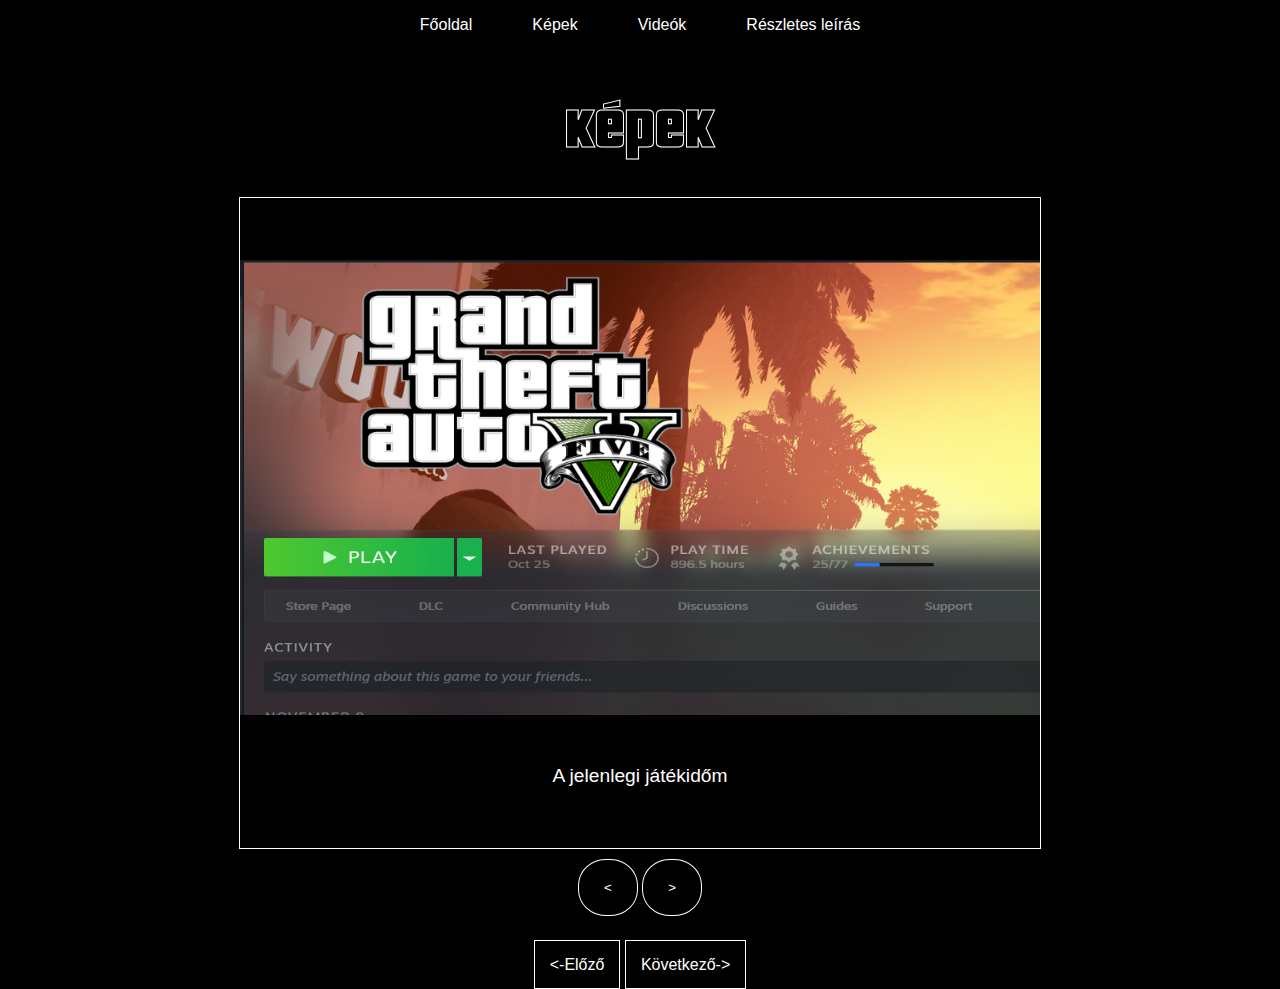
<file: kepek.html>
<!DOCTYPE html>
<html lang="en">
  <head>
    <meta charset="UTF-8" />
    <meta
      name="viewport"
      content="width=device-width, initial-scale=1.0, minimal-width=1.0"
    />
    <title>Képek</title>
    <link rel="stylesheet" href="CSS/default.css" />
    <link rel="stylesheet" href="CSS/kepek.css" />
    <link rel="font" href="PricedownBl-Regular 900.ttf" name="pricedown" />
    <script src="js/kepek.js" nonce="randomValue"></script>
    <meta
      http-equiv="Content-Security-Policy"
      content="script-src 'nonce-randomValue';"
    />
    <meta
      http-equiv="Content-Security-Policy"
      content="font-src 'self' https://unredix.github.io/;"
    />
  </head>
  <header>
    <div class="header-line">
      <div class="header-content">
        <a href="index.html">Főoldal</a>
        <a href="kepek.html">Képek</a>
        <a href="videok.html">Videók</a>
        <a href="reszletesleiras.html">Részletes leírás</a>
      </div>
    </div>
  </header>
  <body>
    <div class="main-container">
      <div class="banner">
        <div class="banner-text">
          <h1>Képek</h1>
        </div>
      </div>
      <div class="pic-container">
        <div class="pic-holder" id="imghold">
          <img src="assets/playtime.png" alt="Kepek" />
        </div>
        <div class="pic-desc" id="imgdesc">
          <p>A jelenlegi játékidőm</p>
        </div>
      </div>
      <div class="controls">
        <div class="control-buttons">
          <button type="button" id="backward-b"><</button>
          <button type="button" id="forward-b">></button>
        </div>
      </div>
    </div>
  
    <div class="buttons">
      <div class="button" id="button-1">
        <a href="index.html"><-Előző</a>
        <a href="videok.html">Következő-></a>
    </div>
    
  </body>
</html>
</file>
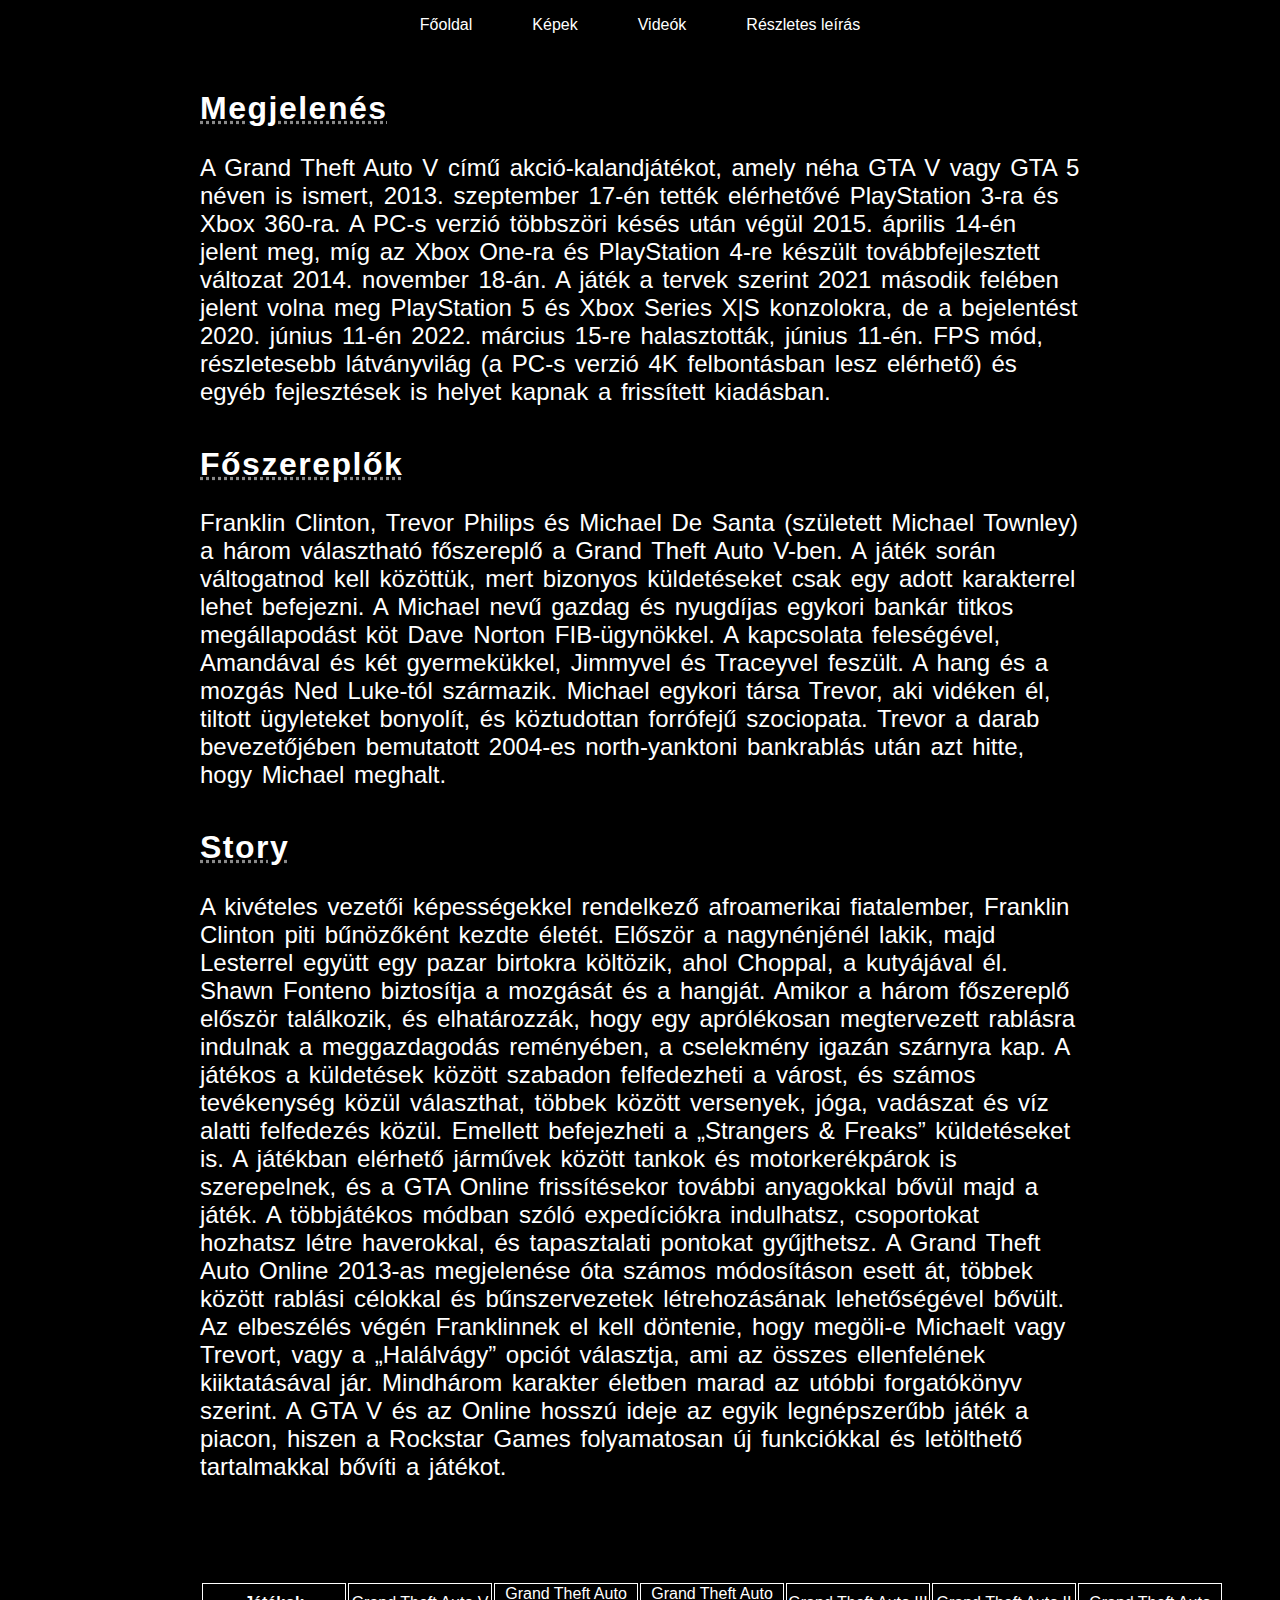
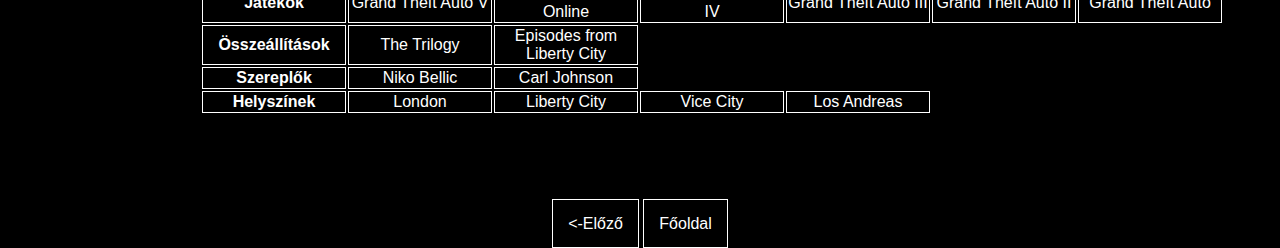
<file: reszletesleiras.html>
<!DOCTYPE html>
<html lang="en">
  <head>
    <meta charset="UTF-8" />
    <meta
      name="viewport"
      content="width=device-width, initial-scale=1.0, minimal-width=1.0"
    />
    <title>Részletes leírás</title>
    <link rel="stylesheet" href="CSS/default.css" />
    <link rel="stylesheet" href="CSS/reszletesleiras.css" />
    <link rel="font" href="PricedownBl-Regular 900.ttf" name="pricedown" />
  </head>
  <header>
    <div class="header-line">
      <div class="header-content">
        <a href="index.html">Főoldal</a>
        <a href="kepek.html">Képek</a>
        <a href="videok.html">Videók</a>
        <a href="reszletesleiras.html">Részletes leírás</a>
      </div>
    </div>
  </header>
  <body>
    <h2>Megjelenés</h2>
    <p>
      A Grand Theft Auto V című akció-kalandjátékot, amely néha GTA V vagy GTA 5 néven is ismert, 2013. szeptember 17-én tették elérhetővé PlayStation 3-ra és Xbox 360-ra. A PC-s verzió többszöri késés után végül 2015. április 14-én jelent meg, míg az Xbox One-ra és PlayStation 4-re készült továbbfejlesztett változat 2014. november 18-án. A játék a tervek szerint 2021 második felében jelent volna meg PlayStation 5 és Xbox Series X|S konzolokra, de a bejelentést 2020. június 11-én 2022. március 15-re halasztották, június 11-én. FPS mód, részletesebb látványvilág (a PC-s verzió 4K felbontásban lesz elérhető) és egyéb fejlesztések is helyet kapnak a frissített kiadásban.
    </p>
    <h2>Főszereplők</h2>
    <p>
      Franklin Clinton, Trevor Philips és Michael De Santa (született Michael Townley) a három választható főszereplő a Grand Theft Auto V-ben. A játék során váltogatnod kell közöttük, mert bizonyos küldetéseket csak egy adott karakterrel lehet befejezni.
A Michael nevű gazdag és nyugdíjas egykori bankár titkos megállapodást köt Dave Norton FIB-ügynökkel. A kapcsolata feleségével, Amandával és két gyermekükkel, Jimmyvel és Traceyvel feszült. A hang és a mozgás Ned Luke-tól származik.
Michael egykori társa Trevor, aki vidéken él, tiltott ügyleteket bonyolít, és köztudottan forrófejű szociopata. Trevor a darab bevezetőjében bemutatott 2004-es north-yanktoni bankrablás után azt hitte, hogy Michael meghalt.
    </p>
    <h2>Story</h2>
    <p>
      A kivételes vezetői képességekkel rendelkező afroamerikai fiatalember, Franklin Clinton piti bűnözőként kezdte életét. Először a nagynénjénél lakik, majd Lesterrel együtt egy pazar birtokra költözik, ahol Choppal, a kutyájával él. Shawn Fonteno biztosítja a mozgását és a hangját.
      Amikor a három főszereplő először találkozik, és elhatározzák, hogy egy aprólékosan megtervezett rablásra indulnak a meggazdagodás reményében, a cselekmény igazán szárnyra kap. A játékos a küldetések között szabadon felfedezheti a várost, és számos tevékenység közül választhat, többek között versenyek, jóga, vadászat és víz alatti felfedezés közül. Emellett befejezheti a „Strangers & Freaks” küldetéseket is.
      A játékban elérhető járművek között tankok és motorkerékpárok is szerepelnek, és a GTA Online frissítésekor további anyagokkal bővül majd a játék. A többjátékos módban szóló expedíciókra indulhatsz, csoportokat hozhatsz létre haverokkal, és tapasztalati pontokat gyűjthetsz. A Grand Theft Auto Online 2013-as megjelenése óta számos módosításon esett át, többek között rablási célokkal és bűnszervezetek létrehozásának lehetőségével bővült.
      Az elbeszélés végén Franklinnek el kell döntenie, hogy megöli-e Michaelt vagy Trevort, vagy a „Halálvágy” opciót választja, ami az összes ellenfelének kiiktatásával jár. Mindhárom karakter életben marad az utóbbi forgatókönyv szerint.
      A GTA V és az Online hosszú ideje az egyik legnépszerűbb játék a piacon, hiszen a Rockstar Games folyamatosan új funkciókkal és letölthető tartalmakkal bővíti a játékot.

    </p>
    <div id="tablazat">
      <table>
        <tr>
          <th>Játékok</th>
          <td>Grand Theft Auto V</td>
          <td>Grand Theft Auto Online</td>
          <td>Grand Theft Auto IV</td>
          <td>Grand Theft Auto III</td>
          <td>Grand Theft Auto II</td>
          <td>Grand Theft Auto</td>
        </tr>
        <tr>
          <th>Összeállítások</th>
          <td>The Trilogy</td>
          <td>Episodes from Liberty City</td>
        </tr>
        <tr>
          <th>Szereplők</th>
          <td>Niko Bellic</td>
          <td>Carl Johnson</td>
        </tr>
        <tr>
          <th>Helyszínek</th>
          <td>London</td>
          <td>Liberty City</td>
          <td>Vice City</td>
          <td>Los Andreas</td>
        </tr>
      </table>
    </div>
    
    <div class="site-end">
      <div class="buttons">
        <div class="button" id="button-1">
          <a href="videok.html"><-Előző</a>
          <a href="index.html">Főoldal</a>
      </div>
    </div>
  </body>
</html>
</file>
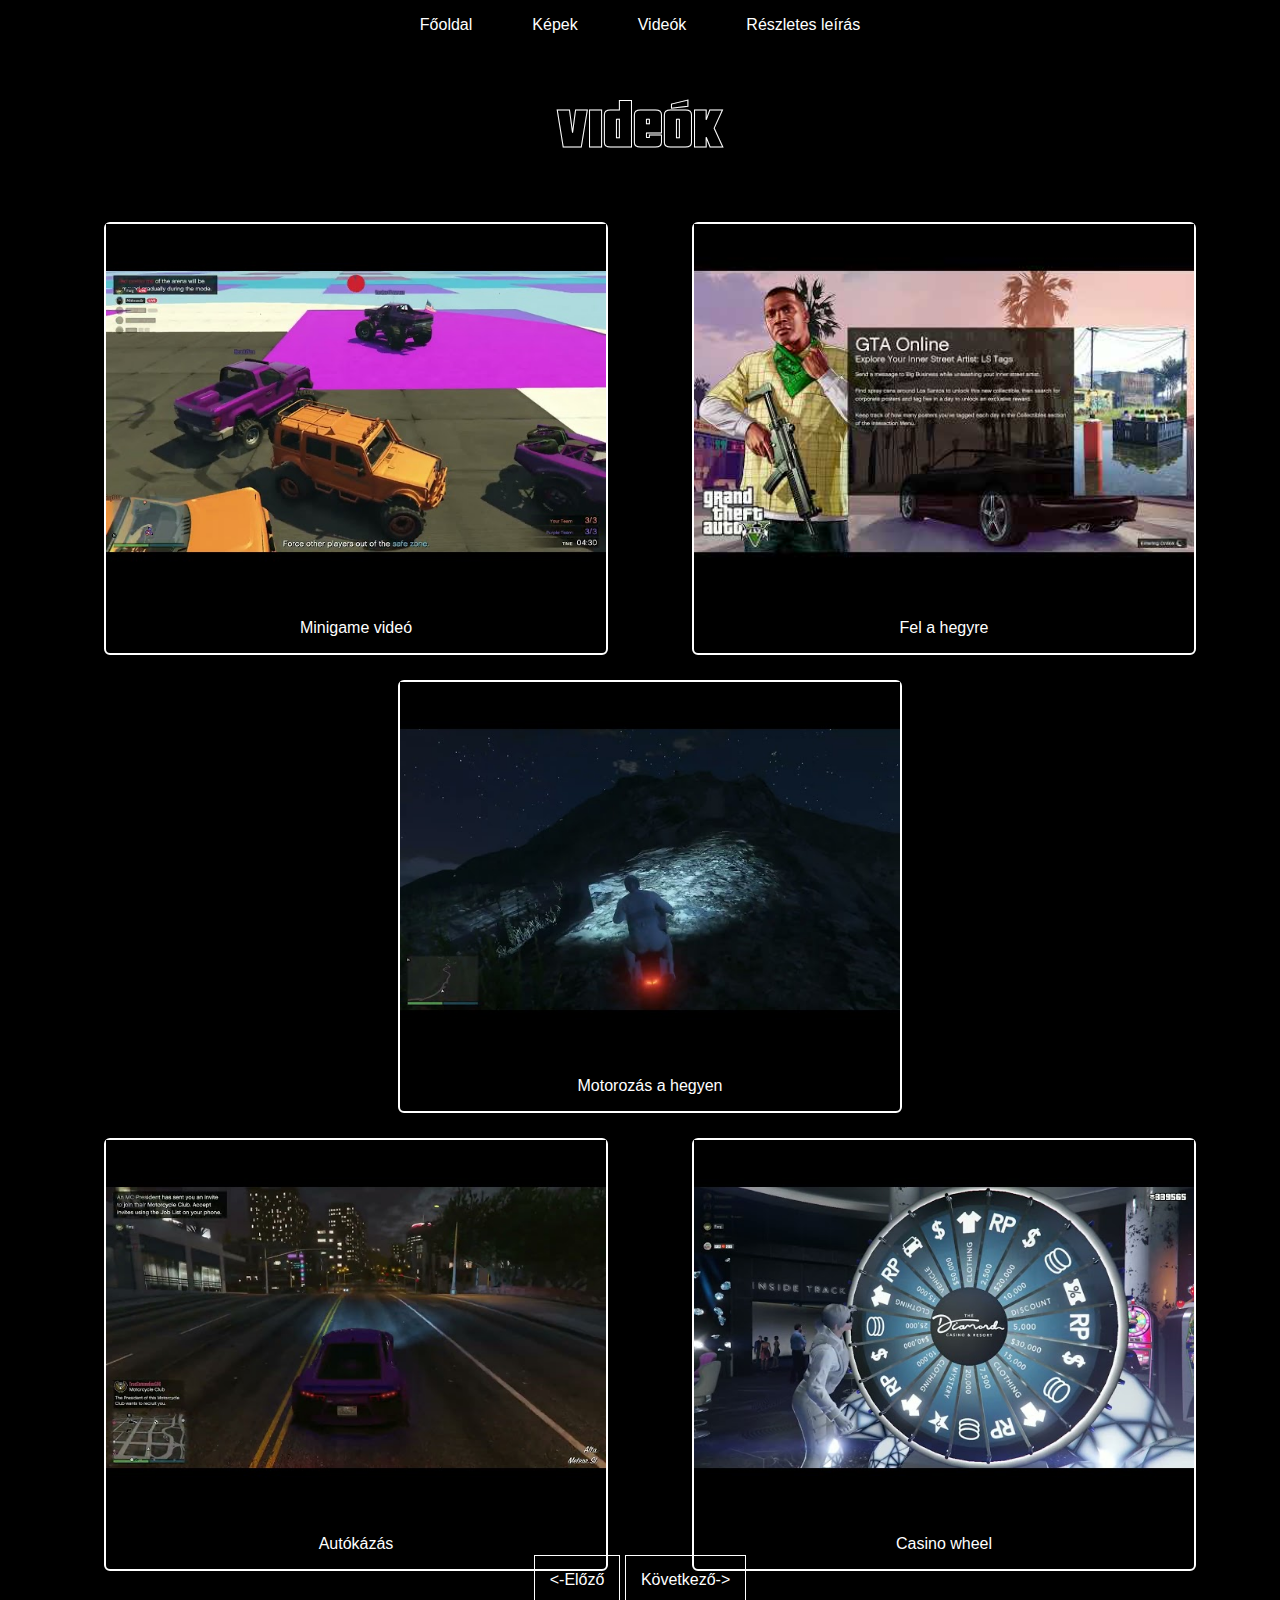
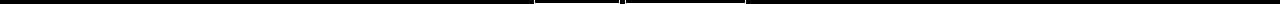
<file: videok.html>
<!DOCTYPE html>
<html lang="en">
  <head>
    <meta charset="UTF-8" />
    <meta
      name="viewport"
      content="width=device-width, initial-scale=1.0, minimal-width=1.0"
    />
    <title>Videók</title>
    <link rel="stylesheet" href="CSS/default.css" />
    <link rel="stylesheet" href="CSS/videok.css" />
    <link rel="font" href="PricedownBl-Regular 900.ttf" name="pricedown" />
    <meta
      http-equiv="Content-Security-Policy"
      content="script-src 'nonce-randomValue';"
    />
    <script src="js/videok.js" nonce="randomValue"></script>
  </head>
  <header>
    <div class="header-line">
      <div class="header-content">
        <a href="index.html">Főoldal</a>
        <a href="kepek.html">Képek</a>
        <a href="videok.html">Videók</a>
        <a href="reszletesleiras.html">Részletes leírás</a>
      </div>
    </div>
  </header>
  <body>
    <div id="overlay" class="hidden">
      <div class="video">
        <iframe
          width="1120"
          height="630"
          src="https://www.youtube.com/embed/dXOVAt6zplQ?si=FHmjG61pu5Chm4Fr"
          title="YouTube video player"
          frameborder="0"
          allow="accelerometer; autoplay; clipboard-write; encrypted-media; gyroscope; picture-in-picture; web-share"
          referrerpolicy="strict-origin-when-cross-origin"
          allowfullscreen
        ></iframe>
      </div>
    </div>
    <div class="main-container">
      <div class="banner">
        <div class="banner-text">
          <h1>Videók</h1>
        </div>
      </div>
      <div class="videos-container">
        <div class="videos-content">
          <div class="row">
            <div class="row-items" id="item1">
              <img src="assets/vid-kep1.jpg" alt="Placeholder" />
              <p>Minigame videó</p>
            </div>
            <div class="row-items" id="item2">
              <img src="assets/vid-kep2.jpg" alt="Placeholder" />
              <p>Fel a hegyre</p>
            </div>
            <div class="row-items" id="item3">
              <img src="assets/vid-kep4.jpg" alt="Placeholder" />
              <p>Motorozás a hegyen</p>
            </div>
          </div>
          <div class="row">
            <div class="row-items" id="item4">
              <img src="assets/vid-kep5.jpg" alt="Placeholder" />
              <p>Autókázás</p>
            </div>
            <div class="row-items" id="item5">
              <img src="assets/vid-kep6.jpg" alt="Placeholder" />
              <p>Casino wheel</p>
            </div>
          </div>
        </div>
      </div>
    </div>
    <div class="site-end">
      <div class="buttons">
        <div class="button" id="button-1">
          <a href="kepek.html"><-Előző</a>
          <a href="reszletesleiras.html">Következő-></a>
      </div>
    </div>
  </body>
</html>
</file>
<file: CSS/default.css>
@font-face {
  font-family: "GTA";
  src: url(../assets/pricedown.ttf) format("truetype");
}

body {
  margin: 0;
  font-family: "Segoe UI", Tahoma, Geneva, Verdana, sans-serif;
  background-color: black;
  max-height: 100%;
  color: white;
}

.header-line {
  width: 100%;
  height: 50px;
  background-color: black;
}
.header-content {
  display: flex;
  flex-direction: row;
  justify-self: center;
  gap: 30px;
  height: 50px;
}
.header-content a {
  text-decoration: none;
  color: white;
  align-self: center;
  padding: 15px 15px;
}
.header-content a:hover {
  background-color: white;
  color: black;
}

.buttons {
  justify-self: center;
  margin-bottom: 10px;
}
.button a {
  text-decoration: none;
  color: white;
  padding: 15px 15px;
  border: 1px solid white;
}
.button a:hover {
  background-color: white;
  color: black;
}

/* js classes */
.opacity-0 {
  opacity: 0;
}

.hidden {
  display: none;
}
.display-block {
  display: block;
  position: fixed;
  width: 100%;
  height: 100%;
  top: 0;
  left: 0;
  right: 0;
  bottom: 0;
  background-color: rgba(0, 0, 0, 0.75);
  cursor: pointer;
  z-index: 100;
}

.position-relative {
  position: relative;
}

.position-fixed {
  position: fixed;
}
</file>
<file: CSS/kepek.css>
.banner {
  width: 100%;
  text-align: center;
}
.banner-text {
  -webkit-text-stroke: 1px;
  -webkit-text-stroke-color: white;
  color: black;
  font-size: 1.8em;
  font-family: "GTA", sans-serif;
}
.pic-container {
  display: flex;
  flex-direction: column;
  width: 800px;
  justify-content: center;
  height: 650px;
  background-color: rgb(0, 0, 0);
  justify-self: center;
  gap: 30px;
  border: 1px solid white;
}
.pic-holder {
  width: 100%;
  margin-top: 20px;
  height: 70%;
  background-color: rgb(27, 27, 27);
  justify-self: center;
  align-self: center;
  cursor: pointer;
}
.pic-holder img {
  width: 100%;
  height: 100%;
}
.pic-desc {
  width: 100%;
  max-height: 30%;
  align-self: self-end;
}
.pic-desc p {
  text-align: center;
  font-size: 1.2em;
}
.controls {
  justify-self: center;
  margin-top: 10px;
}
.control-buttons button {
  background-color: black;
  border: 1px solid white;
  border-radius: 46%;
  color: white;
  padding: 20px 25px;
  cursor: pointer;
}
.control-buttons button:hover {
  background-color: white;
  color: black;
}
.buttons {
  margin-top: 40px;
  margin-bottom: 10px;
  justify-self: center;
}
.site-end {
  width: 100%;
}
@media screen and (max-width: 800px) {
  .pic-container {
    transform: scale(0.7);
    margin-top: -60px;
  }
  .controls {
    margin-top: -40px;
  }
}
@media screen and (max-width: 600px) {
  .pic-container {
    transform: scale(0.6);
  }
}
</file>
<file: CSS/reszletesleiras.css>
p {
  margin-left: 200px;
  margin-right: 200px;
  font-family: "Franklin Gothic Medium", "Arial Narrow", Arial, sans-serif;
  font-size: 1.5em;
  word-spacing: 3px;
}
h2 {
  margin-left: 200px;
  margin-right: 200px;
  margin-top: 40px;
  font-family: "Franklin Gothic Medium", "Arial Narrow", Arial, sans-serif;
  font-size: 2em;
  letter-spacing: 1.5px;
  text-decoration: underline;
  text-decoration-style: dotted;
  text-decoration-color: rgb(138, 138, 138);
}
#tablazat {
  width: 80%;
  justify-content: center;
  text-align: center;
  margin-top: 100px;
  margin-bottom: 100px;
  margin-left: 200px;
}
th,
td {
  border: 1px solid white;
  width: 2%;
  max-width: 20px;
}
</file>
<file: CSS/videok.css>
.banner {
  width: 100%;
  text-align: center;
}
.banner-text {
  -webkit-text-stroke: 1px;
  -webkit-text-stroke-color: white;
  color: black;
  font-size: 1.8em;
  font-family: "GTA", sans-serif;
}
.videos-container {
  width: 100%;
}
.row {
  display: flex;
  flex-direction: row;
  flex-wrap: wrap;
  justify-content: space-evenly;
  margin-left: 20px;
}
.row-items {
  border: 2px solid white;
  border-radius: 6px;
  transition: all ease-in-out 0.5s;
  margin-top: 25px;
}
.row-items:hover {
  transform: scale(1.05);
  cursor: pointer;
}
.row-items img {
  width: 500px;
}
.row-items p {
  text-align: center;
}
#overlay {
  position: fixed;
  width: 100%;
  height: 100%;
  top: 0;
  left: 0;
  right: 0;
  bottom: 0;
  background-color: rgba(0, 0, 0, 0.75);
  cursor: pointer;
  z-index: 100;
}
.video {
  justify-self: center;
  margin-top: 150px;
}
</file>
